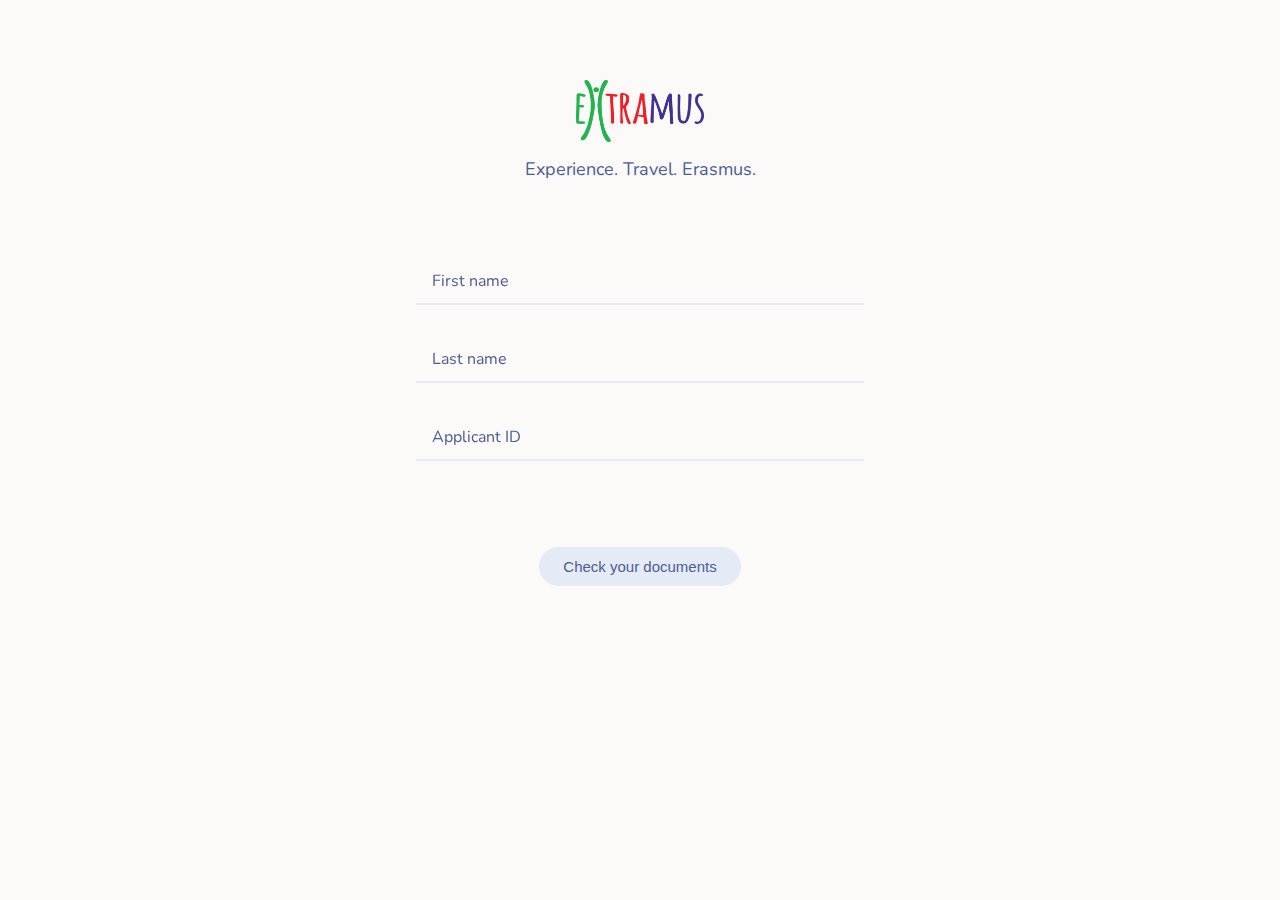
<file: check-input.html>
<!DOCTYPE html>
<html lang="en">
<head>
    <meta charset="UTF-8">
    <title>Extramus - Applicants</title>
    <link rel="stylesheet" type="text/css" href="checkstyle.css" />
    <link rel="stylesheet" href="https://fonts.googleapis.com/css2?family=Nunito:wght@600&display=swap" />
</head>
<body>
    <div class="top-content">
        <img class="logo" src="images\Logo.png" alt="extramus logo">
        <p>Experience. Travel. Erasmus.</p>
    </div>
    <div class="mid-content">
        
        <div class="page">
            <label class="field field_v2">
              <input class="field__input" placeholder="e.g. Antonio">
              <span class="field__label-wrap">
                <span class="field__label">First name</span>
              </span>
            </label>
            <label class="field field_v2">
              <input class="field__input" placeholder="e.g. Gallo">
              <span class="field__label-wrap">
                <span class="field__label">Last name</span>
              </span>
            </label>    
            <label class="field field_v2">
              <input class="field__input" placeholder="e.g. antonio0686">
              <span class="field__label-wrap">
                <span class="field__label">Applicant ID</span>
              </span>
            </label>
        </div>
        
        <button href="#" class="button" style="margin-top: 20px;">Check your documents</button>


    </div>
    
    <div class="bottom-context">
    </div>
</body>
</html>
</file>
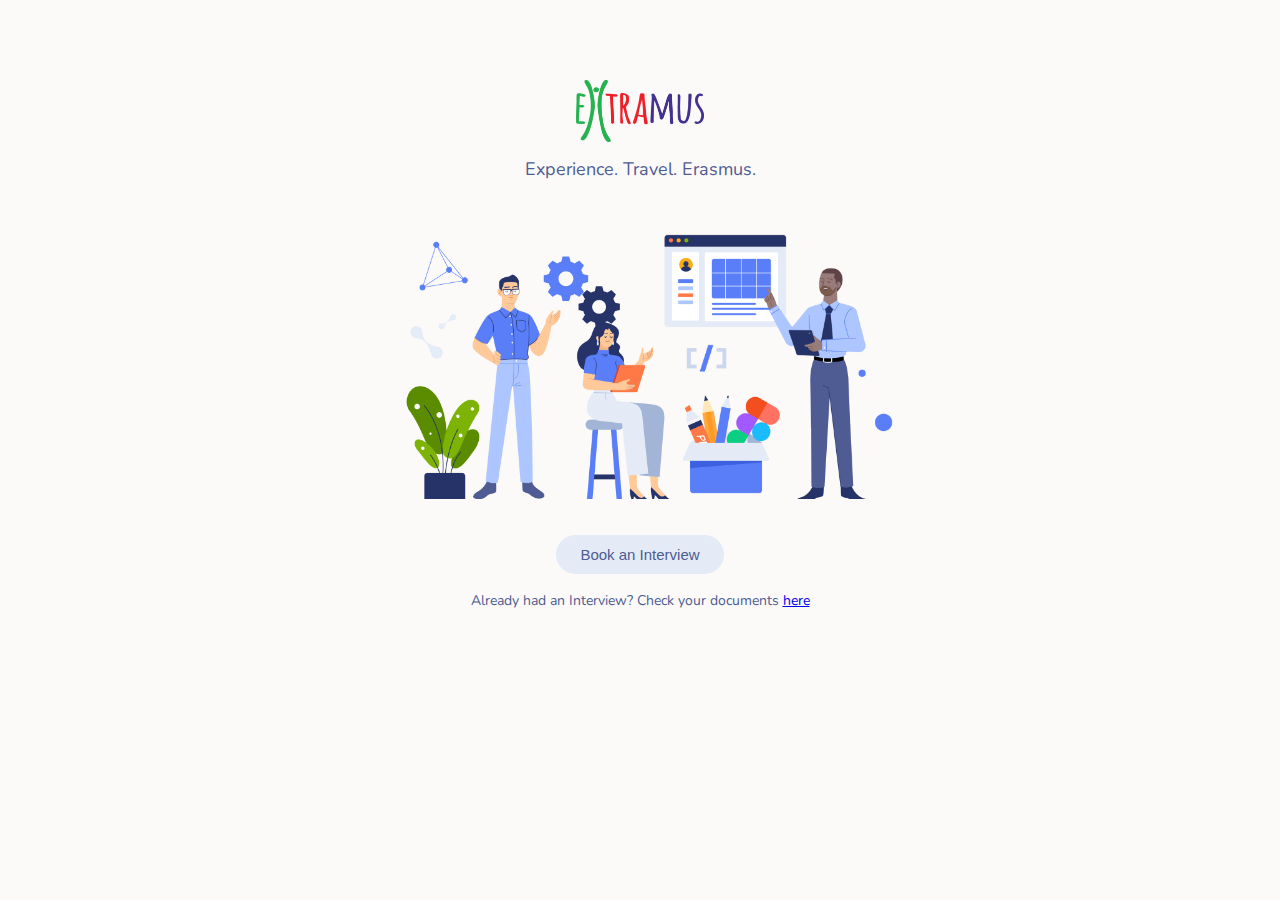
<file: check.html>
<!DOCTYPE html>
<html lang="en">
<head>
    <meta charset="UTF-8">
    <title>Extramus - Applicants</title>
    <link rel="stylesheet" type="text/css" href="checkstyle.css" />
    <link rel="stylesheet" href="https://fonts.googleapis.com/css2?family=Nunito:wght@600&display=swap" />
</head>
<body>
    <div class="top-content">
        <img class="logo" src="images\Logo.png" alt="extramus logo">
        <p>Experience. Travel. Erasmus.</p>
    </div>
    <div class="mid-content">
        <img class="illustration" src="Assets\background.png" alt="Illustration">
    </div>
    <div class="bottom-context">
        <button href="#" class="button">Book an Interview</button>
        <p class="check">Already had an Interview? Check your documents <a href="D:\Ario Anindito\University Stuff\Extramus\HR Repos\HR\check-input.html">here</a></p>
    </div>
</body>
</html>
</file>
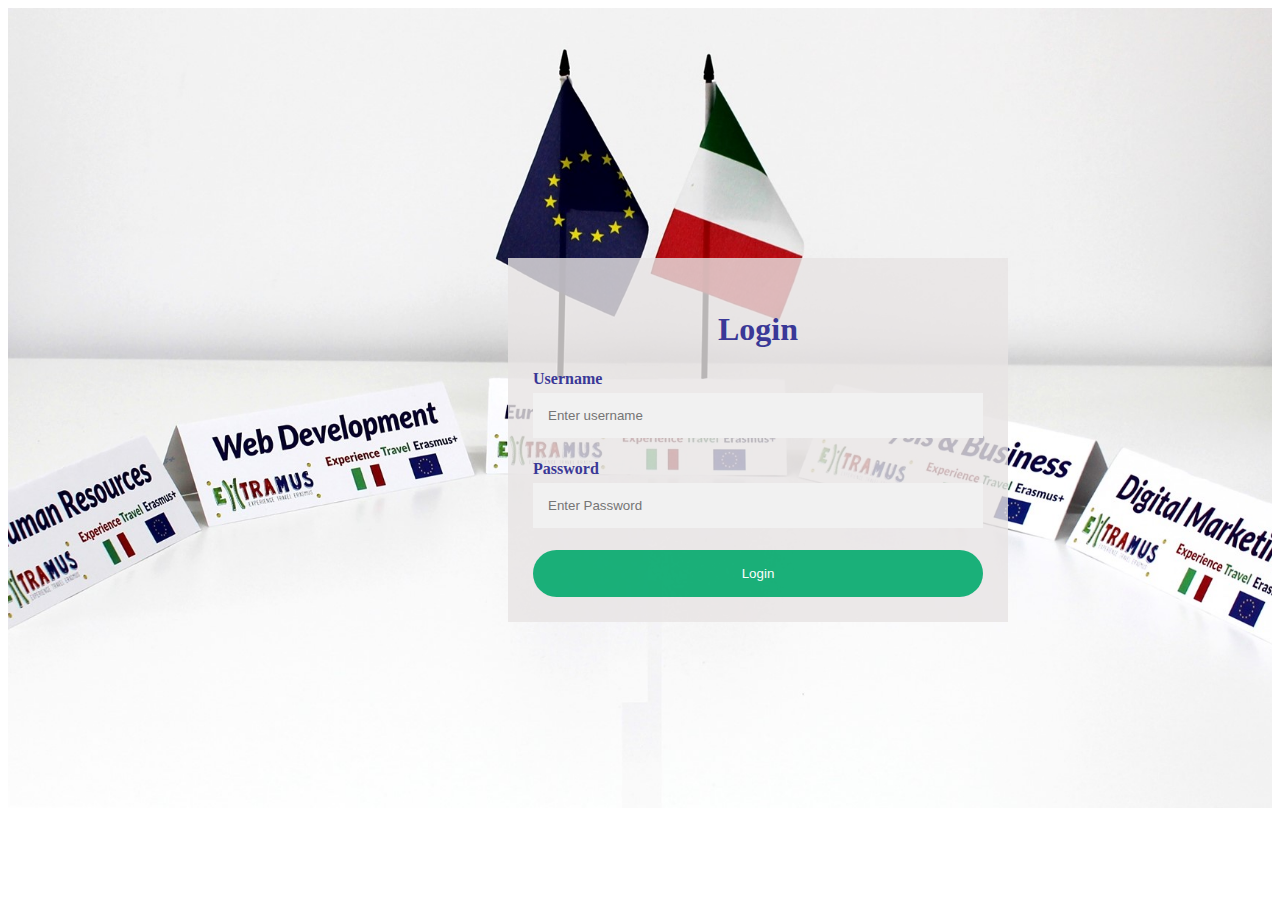
<file: login.html>
<html>
    <head>
        <meta charset="utf-8">
        <title>Login page</title>
        <link rel="stylesheet" type="text/css" href="css/login.css" />
        <!--<script src="https://kit.fontawesome.com/yourcode.js" crossorigin="anonymous"></script>-->
    </head>
    <body>
        <div class="bg-img">
            <form class="container">
                <h1 id="login">Login</h1>
                <i class='fas fa-user-circle'></i>
            
                <label for="username"><i class='fas fa-user-circle' style='font-size:24px'></i>
                    <b>Username</b></label>
                <input type="text" placeholder="Enter username" name="email" required>
            
                <label for="psw"><i class='fas fa-lock' style='font-size:24px'></i><b>Password</b></label>
                <input type="password" placeholder="Enter Password" name="psw" required>
            
                <button type="submit" class="btn">Login</button>
              </form>
        </div>
    </body>
</html>
</file>
<file: checkstyle.css>
body {
    background-color: #FCFAF8;
    margin: 0;
    text-align: center;
    font-family: 'Nunito';
    display: flex;
    flex-direction: column;
}

.top-content {
    position: relative;
    padding-top: 80px;
}

.mid-content {
    position: relative;
    padding-top: 10px;
    padding-bottom: 30px;
}

p {
    color: #4E5C93;
    font-size: 18px;
    margin: 0.5em auto 0 auto;
}

.logo {
    width: 10%;
}

.illustration {
    width: 40%;
}

.button {
	background-color:#e4ebf7;
	border-radius:42px;
	border:6px solid #e4ebf7;
	display:inline-block;
	cursor:pointer;
	color:#4e5c93;
	font-size:15px;
	padding: 5px 18px;
	text-decoration:none;
}
.button:hover {
	background-color:#e4ebf7;
}
.button:active {
	position:relative;
	top:1px;
}

  button{
    cursor: pointer;
    display: inline-block;
    position: relative;
    transition: 0.5s;
  }
  
  button:after {
    content: '»';
    position: absolute;
    opacity: 0;  
    right: -5px;
    transition: 0.5s;
  }
  
  button:hover{
    padding-right: 24px;
    padding-left:8px;
  }
  
  button:hover:after {
    opacity: 1;
    right: 10px;
  }

  .check {
      font-size: 14px;
      padding-top: 10px;
  }

  
/*
=====
RESET STYLES FOR FROM INPUT
=====
*/

.field__input{ 
  --uiFieldPlaceholderColor: var(--fieldPlaceholderColor, #767676);
  
  background-color: transparent;
  border-radius: 0;
  border: none;

  -webkit-appearance: none;
  -moz-appearance: none;

  font-family: inherit;
  font-size: inherit;
}

.field__input:focus::-webkit-input-placeholder{
  color: var(--uiFieldPlaceholderColor);
}

.field__input:focus::-moz-placeholder{
  color: var(--uiFieldPlaceholderColor);
}

/*
=====
CORE STYLES FOR FROM INPUT
=====
*/

.field{
  --uiFieldBorderWidth: var(--fieldBorderWidth, 2px);
  --uiFieldPaddingRight: var(--fieldPaddingRight, 1rem);
  --uiFieldPaddingLeft: var(--fieldPaddingLeft, 1rem);   
  --uiFieldBorderColorActive: var(--fieldBorderColorActive, rgba(22, 22, 22, 1));

  display: var(--fieldDisplay, inline-flex);
  position: relative;
  font-size: var(--fieldFontSize, 1rem);
}

.field__input{
  box-sizing: border-box;
  width: var(--fieldWidth, 100%);
  height: var(--fieldHeight, 3rem);
  padding: var(--fieldPaddingTop, 1.25rem) var(--uiFieldPaddingRight) var(--fieldPaddingBottom, .5rem) var(--uiFieldPaddingLeft);
  border-bottom: var(--uiFieldBorderWidth) solid var(--fieldBorderColor, rgba(0, 0, 0, .25));  
}

.field__input:focus{
  outline: none;
}

.field__input::-webkit-input-placeholder{
  opacity: 0;
  transition: opacity .2s ease-out;
}

.field__input::-moz-placeholder{
  opacity: 0;
  transition: opacity .2s ease-out;
}

.field__input:focus::-webkit-input-placeholder{
  opacity: 1;
  transition-delay: .2s;
}

.field__input:focus::-moz-placeholder{
  opacity: 1;
  transition-delay: .2s;
}

.field__label-wrap{
  box-sizing: border-box;
  pointer-events: none;
  cursor: text;

  position: absolute;
  top: 0;
  right: 0;
  bottom: 0;
  left: 0;
}

.field__label-wrap::after{
  content: "";
  box-sizing: border-box;
  width: 100%;
  height: 0;
  opacity: 0;

  position: absolute;
  bottom: 0;
  left: 0;
}

.field__input:focus ~ .field__label-wrap::after{
  opacity: 1;
}

.field__label{
  position: absolute;
  left: var(--uiFieldPaddingLeft);
  top: calc(50% - .5em);

  line-height: 1;
  font-size: var(--fieldHintFontSize, inherit);

  transition: top .2s cubic-bezier(0.9, -0.15, 0.1, 1.15), opacity .2s ease-out, font-size .2s ease-out;
  will-change: bottom, opacity, font-size;
}

.field__input:focus ~ .field__label-wrap .field__label,
.field__input:not(:placeholder-shown) ~ .field__label-wrap .field__label{
  --fieldHintFontSize: var(--fieldHintFontSizeFocused, .75rem);

  top: var(--fieldHintTopHover, .25rem);
}

/* 
effect 1 FOR FROM INPUT
*/

.field_v1 .field__label-wrap::after{
  border-bottom: var(--uiFieldBorderWidth) solid var(--uiFieldBorderColorActive);
  transition: opacity .2s ease-out;
  will-change: opacity;
}

/* 
effect 2 FOR FROM INPUT
*/

.field_v2 .field__label-wrap{
  overflow: hidden;
}

.field_v2 .field__label-wrap::after{
  border-bottom: var(--uiFieldBorderWidth) solid var(--uiFieldBorderColorActive);
  transform: translate3d(-105%, 0, 0);
  will-change: transform, opacity;
  transition: transform .285s ease-out .2s, opacity .2s ease-out .2s;
}

.field_v2 .field__input:focus ~ .field__label-wrap::after{
  transform: translate3d(0, 0, 0);
  transition-delay: 0;
}

/*
effect 3 FOR FROM INPUT
*/

.field_v3 .field__label-wrap::after{
  border: var(--uiFieldBorderWidth) solid var(--uiFieldBorderColorActive);
  will-change: opacity, height;
  transition: height .2s ease-out, opacity .2s ease-out;
}

.field_v3 .field__input:focus ~ .field__label-wrap::after{
  height: 100%;
}

/*
=====
LEVEL 4. SETTINGS FOR FROM INPUT
=====
*/

.field{
  --fieldBorderColor: #E4EBF7;
  --fieldBorderColorActive: #0063DA;
}


.page{
  box-sizing: border-box;
  width: 100%;
  max-width: 480px;
  margin: 50px auto 50px auto;
  padding: 1rem;
  padding-bottom: 1em;
  color: #4E5C93;

  display: grid;
  grid-gap: 30px;
}

.substack{
  border:1px solid #EEE; 
  background-color: #fff;
  width: 100%;
  max-width: 480px;
  height: 280px;
  margin: 1rem auto;;
}
</file>
<file: css/login.css>
body, html {
    height: 100%;
  }
  
  * {
    box-sizing: border-box;
  }
  
  .bg-img {
    /* The image used */
    background-image: url("../images/login_image.jpg");
  
    /* Control the height of the image */
    min-height: 800px;
  
    /* Center and scale the image nicely */
    background-position: center;
    background-repeat: no-repeat;
    background-size: cover;
    position: relative;
  }
  .container{
    display: inline-block;
    max-width: 500px;
    width: 100%;
    background-color: rgba(231, 227, 227, 80%);
    padding: 32px 25px 25px;
    position:relative; left:500px; top:250px;
    color: rgb(58, 56, 151);
}
#login{
 text-align: center;
}
  /* Full-width input fields */
    input[type=text], input[type=password] {
    width: 100%;
    padding: 15px;
    margin: 5px 0 22px 0;
    border: none;
    background: #f1f1f1;
  }
  
  input[type=text]:focus, input[type=password]:focus {
    background-color: #ddd;
    outline: none;
  }
  
  /* Set a style for the submit button */
  .btn {
    background-color: #04AA6D;
    color: white;
    padding: 16px 20px;
    border: none;
    cursor: pointer;
    width: 100%;
    opacity: 0.9;
    border-radius: 25px;
  }
  
  .btn:hover {
    opacity: 1;
  }
</file>
